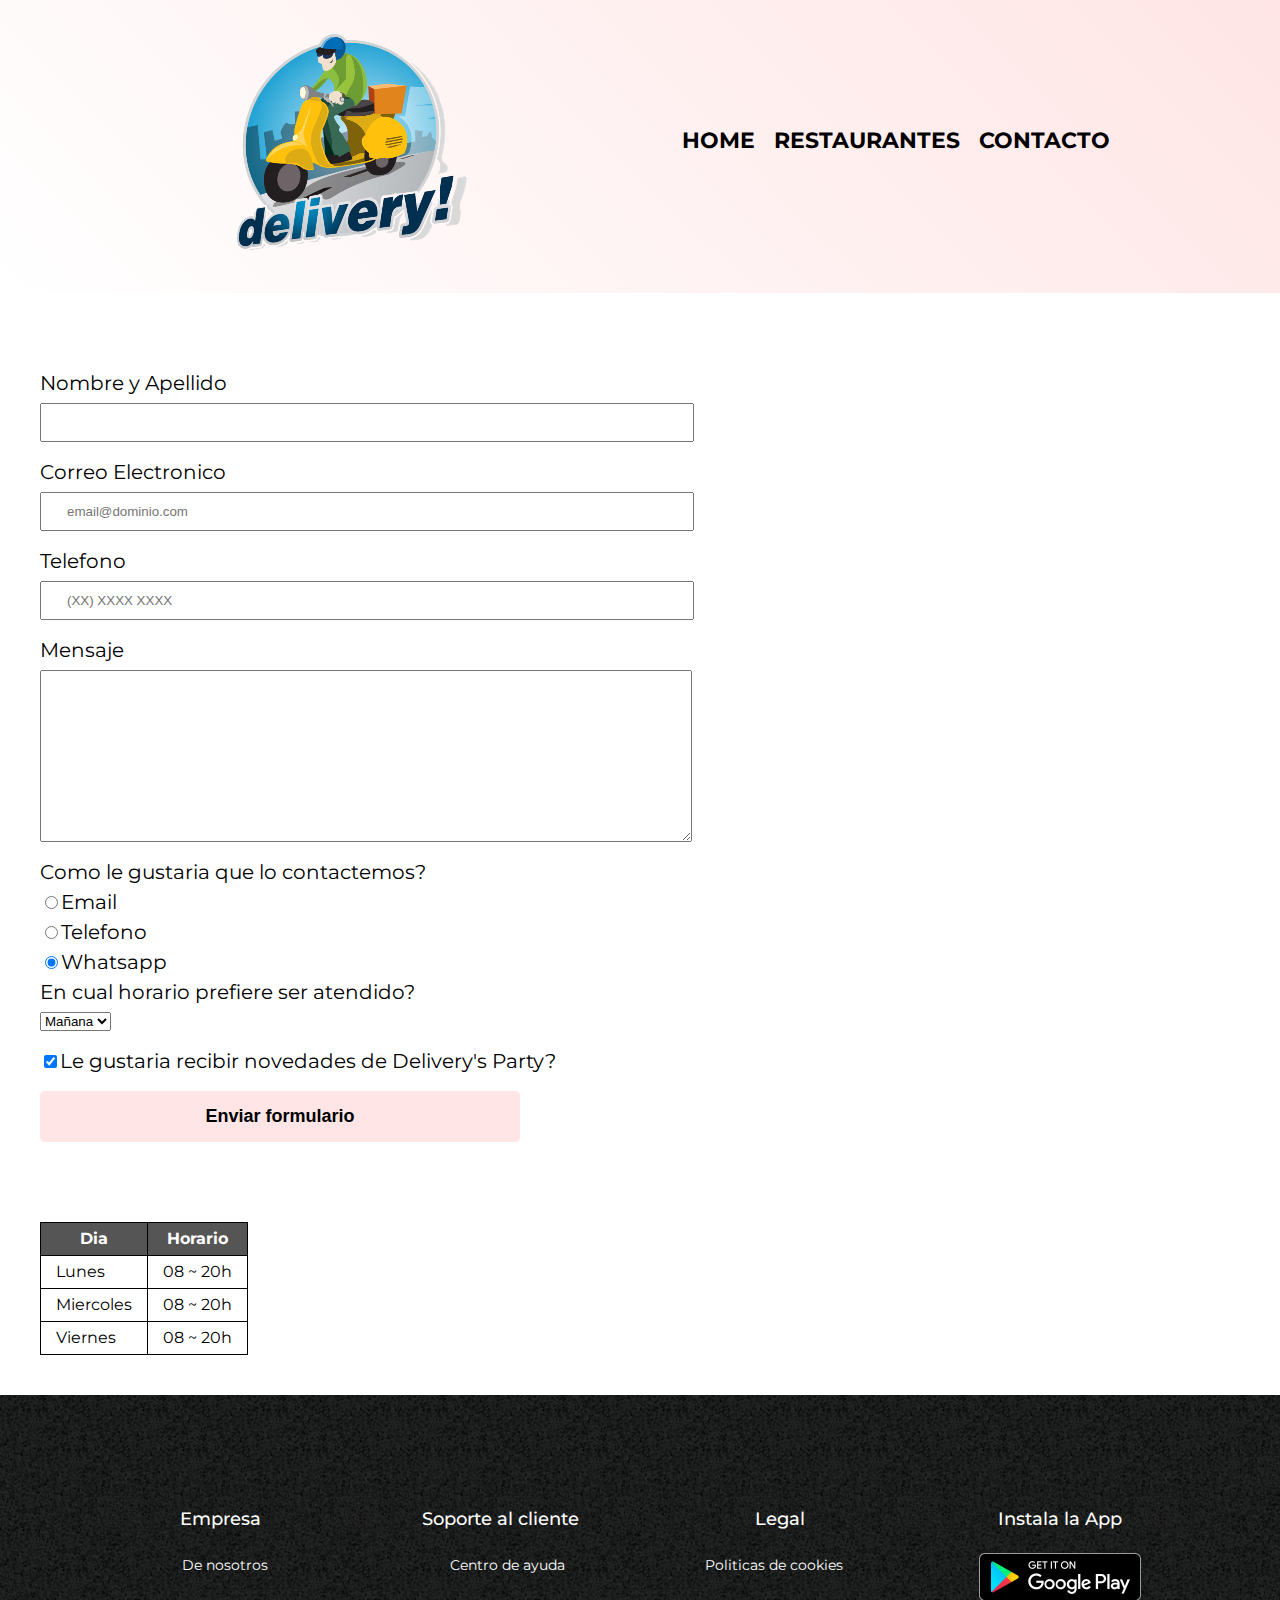
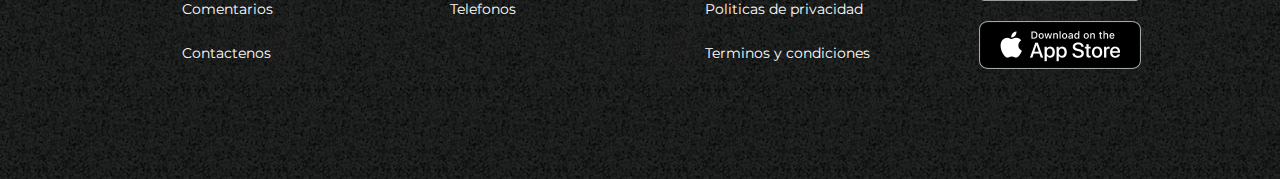
<file: contactenos.html>
<!DOCTYPE html>

<html>
    <head>
        <meta charset="UTF-8">
        <title>Contacto - Delivery's Party</title>
        <link rel="stylesheet" href="reset.css">
        <link rel="stylesheet" href="style-contact.css">
        <link href="https://fonts.googleapis.com/css2?family=Montserrat:wght@300&display=swap" rel="stylesheet">

     </head>

     <body>
        <header>
            <div class="caja">
                <h1><img src="imagenes/logo.png" alt="Logo de la Barberia Alura"></h1>
                <nav>
                    <ul>
                        <li><a href=index.html>Home</a></li>
                        <li><a href="restaurantes.html">Restaurantes</a></li>
                        <li><a href="contactenos.html">Contacto</a></li>
                    </ul>
                </nav>
            </div>
        </header>

        <main>
            <form>
                <label for="nombreapellido">Nombre y Apellido </label>
                <input type="text" id="nombreapellido" class="input-padron" required>

                <label for="correoelectronico"> Correo Electronico</label>
                <input type="email" id="correoelectronico" class="input-padron" required placeholder="email@dominio.com"> 

                <label for="telefono">Telefono</label>
                <input type="text" id="telefono" class="input-padron" required placeholder="(XX) XXXX XXXX">

                <label for="mensaje">Mensaje</label>
                <textarea cols="70" rows="10" id="mensaje" class="input-padron"></textarea>

                
                <fieldset>
                    <legend>Como le gustaria que lo contactemos?</legend>

                    <label for="radio-email"><input type="radio" name="contacto" value="email" id="radio-email">Email</label>
    
                    <label for="radio-telefono"><input type="radio" name="contacto" value="telefono" id="radio-telefono">Telefono</label>
                    
                    <label for="radio-whatsapp"><input type="radio" name="contacto" value="whatsapp" id="radio-whatsapp" checked>Whatsapp</label>
               </fieldset>

               <fieldset>
                    <legend>En cual horario prefiere ser atendido?</legend>
                    <select>
                            <option>Mañana</option>
                            <option>Tarde</option>
                            <option>Noche</option>
                    </select>
               </fieldset>

               <label class="checkbox"><input type="checkbox" checked>Le gustaria recibir novedades de 
                Delivery's Party? </label>

                <input type="submit" name="contacto" value="Enviar formulario" class="enviar">
            </form>

            <table>
                <thead>

                    <tr>
                        <th>Dia </th>
                        <th>Horario</th>
                    </tr>

                </thead>

                <tbody>
                    <tr>
                        <td>Lunes </td>
                        <td>08 ~ 20h</td>
                    </tr>

                    <tr>
                        <td>Miercoles </td>
                        <td>08 ~ 20h</td>
                    </tr>

                    <tr>
                        <td>Viernes </td>
                        <td>08 ~ 20h</td>
                    </tr>
                    
                </tbody>
            </table>
        </main>

        <footer>
            <footer>
                <div class="caja-final">
                    <div class="cajas-pagina">
                        <ul>
                        <li><p><strong> Empresa </strong></p></li>
                        <nav>
                            <li><a href="informacion.html"> De nosotros</a></li>
                            <li><a href="comentarios.html"> Comentarios </a></li>
                            <li><a href="contactenos.html"> Contactenos </a></li>
                        </nav>
                        </ul>
                    </div>
                    <div class="cajas-pagina">
                        <ul>
                        <li><p><strong> Soporte al cliente </strong></p></li>
                        <nav>
                            <li><a href="ayuda.html"> Centro de ayuda</a></li>
                            <li><a href="telefonos.html"> Telefonos </a></li>
                        </nav>
                        </ul>
                    </div>
                    <div class="cajas-pagina"> 
                        <ul>
                        <li><p><strong> Legal </strong></p></li>
                        <nav>
                            <li><a href="politicas.html"> Politicas de cookies</a></li>
                            <li><a href="privacidad.html"> Politicas de privacidad </a></li>
                            <li><a href="terminos.html"> Terminos y condiciones </a></li>
                        </nav>
                        </ul>
                    </div>
                    <div class="cajas-pagina">
                        <ul>
                        <li><p><strong> Instala la App </strong></p></li>
                        <li><img src="imagenes/google.png" alt="Google Play"></li>
                        <li><img src="imagenes/appstore.png" alt="App Store"></li>
                        </ul>
                    </div>
                </div>
        </footer>
        </footer>

    </body>
</html>
</file>
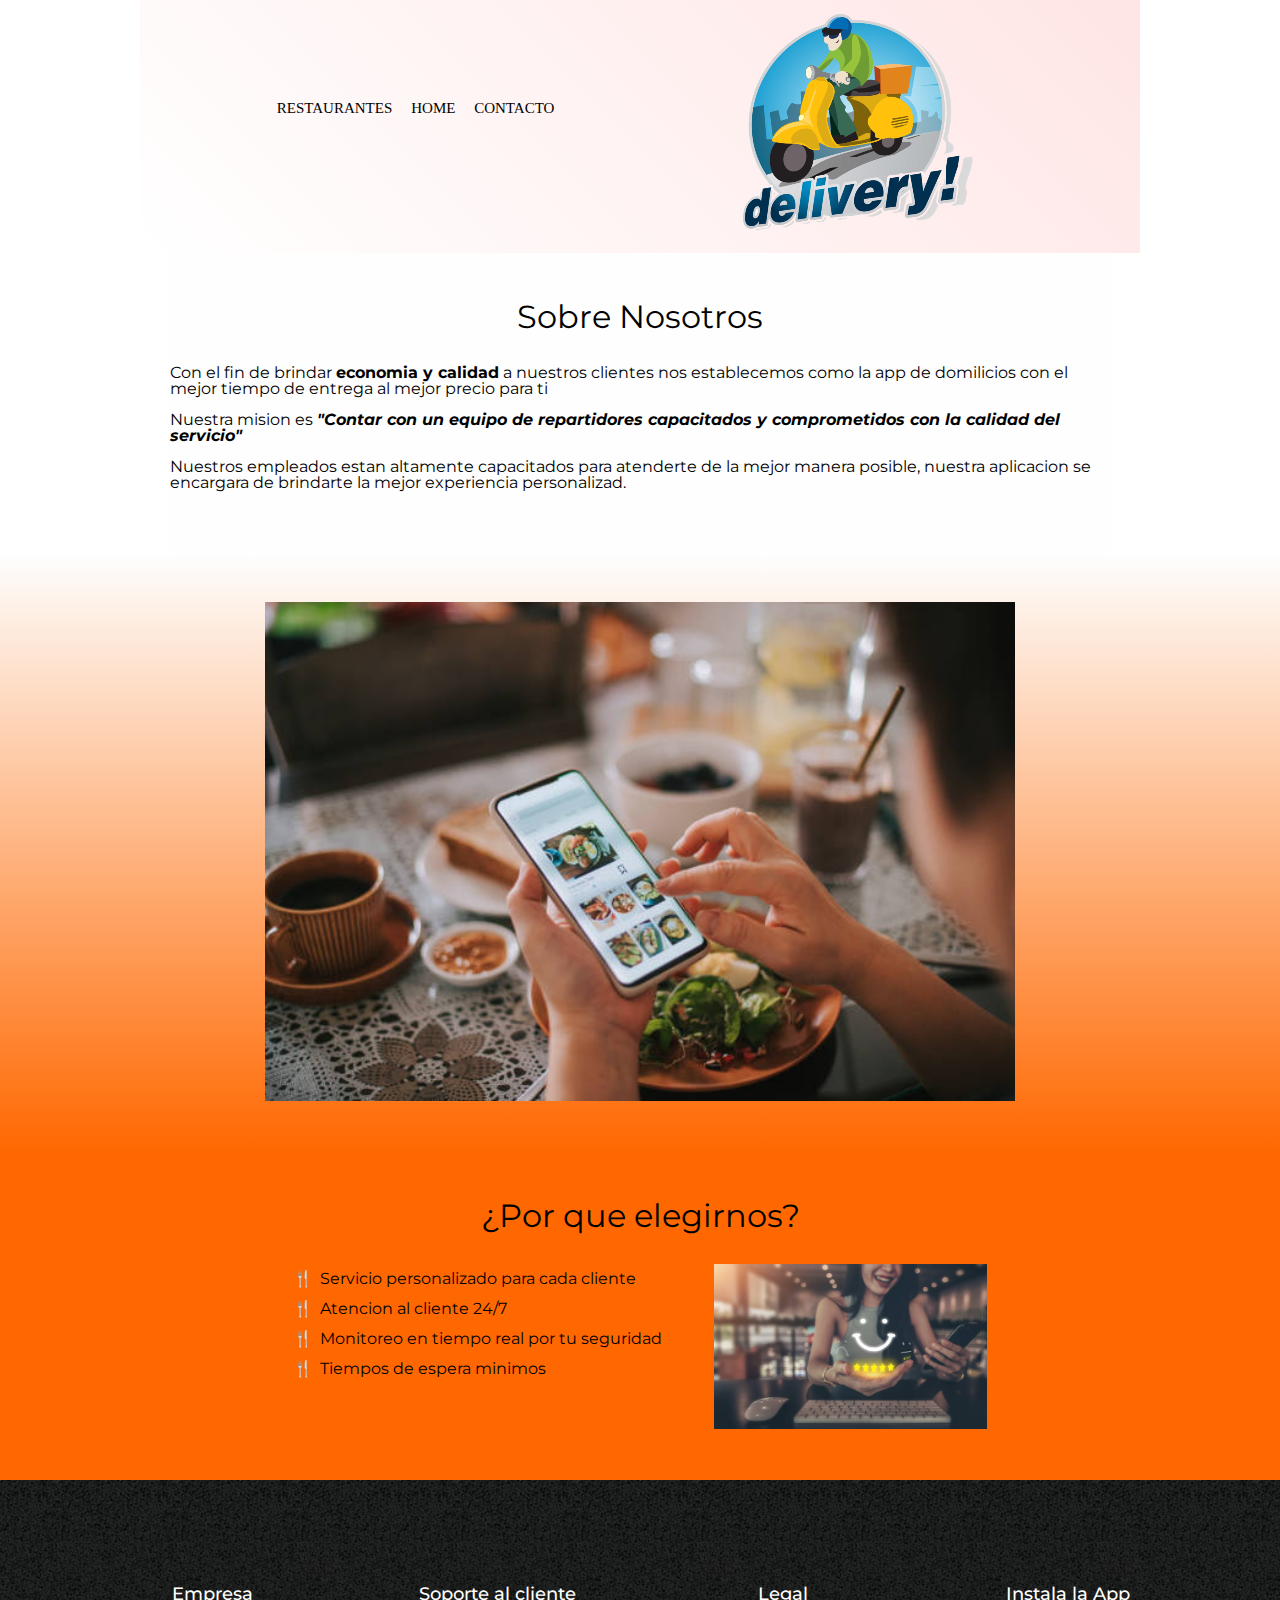
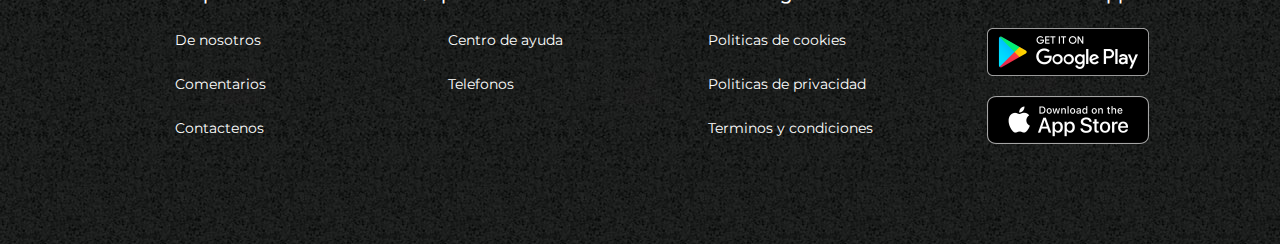
<file: informacion.html>
<!DOCTYPE html>
<html lang="es">
    <head>
        <meta charset="UTF-8">
        <link rel="stylesheet" href="reset.css">
        <link rel="stylesheet" href="style-information.css">
        <link href="https://fonts.googleapis.com/css2?family=Montserrat:wght@300&display=swap" rel="stylesheet">
        <title> De nosotros </title>
    </head>
    
    <body>
        <header>
            <div class="caja">
                <nav>
                    <ul>
                        <li><a href="restaurantes.html">Restaurantes</a></li>
                        <li><a href="index.html"> Home </a></li>
                        <li><a href="contactenos.html">Contacto</a></li>
                    </ul>
                </nav>
                <h1 id="logo"><img src="imagenes/logo.png" alt="logo"></h1>
            </div>
        </header>

        <main>
            <section class="inicio">
                <h2 class="titulo-principal">Sobre Nosotros</h2>

                <p> Con el fin de brindar <strong>economia y calidad</strong> a nuestros clientes
                    nos establecemos como la app de domilicios con el mejor tiempo de entrega 
                    al mejor precio para ti
                </p>

                <p> Nuestra mision es <strong><em> "Contar con un equipo de repartidores capacitados y comprometidos con la calidad del servicio"</em></strong></p>

                <p> Nuestros empleados estan altamente capacitados para atenderte de la mejor manera posible, nuestra aplicacion se encargara de brindarte la mejor experiencia personalizad.</p>
            </section>

            <section class="diferencia">
                <h1> <img src="imagenes/app.jpg" alt="entregando"> </h1>
            </section>

            <section class="atributos">
                <h3 class="titulo-principal"> ¿Por que elegirnos? </h3>
                <div class="preferencias">
                        <ul id=items>
                            <li class="item">Servicio personalizado para cada cliente</li>
                            <li class="item">Atencion al cliente 24/7</li>
                            <li class="item">Monitoreo en tiempo real por tu seguridad</li>
                            <li class="item">Tiempos de espera minimos</li>
                        </ul>
                        <img src="imagenes/rate.jpg" alt="calidad de servicio" class="imagen-items">
                </div>
            </section>
        </main>

        <footer>
                <div class="caja-final">
                    <div class="cajas-pagina">
                        <ul>
                        <li><p><strong> Empresa </strong></p></li>
                        <nav>
                            <li><a href="informacion.html"> De nosotros</a></li>
                            <li><a href="comentarios.html"> Comentarios </a></li>
                            <li><a href="contactenos.html"> Contactenos </a></li>
                        </nav>
                        </ul>
                    </div>
                    <div class="cajas-pagina">
                        <ul>
                        <li><p><strong> Soporte al cliente </strong></p></li>
                        <nav>
                            <li><a href="ayuda.html"> Centro de ayuda</a></li>
                            <li><a href="telefonos.html"> Telefonos </a></li>
                        </nav>
                        </ul>
                    </div>
                    <div class="cajas-pagina"> 
                        <ul>
                        <li><p><strong> Legal </strong></p></li>
                        <nav>
                            <li><a href="politicas.html"> Politicas de cookies</a></li>
                            <li><a href="privacidad.html"> Politicas de privacidad </a></li>
                            <li><a href="terminos.html"> Terminos y condiciones </a></li>
                        </nav>
                        </ul>
                    </div>
                    <div class="cajas-pagina">
                        <ul>
                        <li><p><strong> Instala la App </strong></p></li>
                        <li><img src="imagenes/google.png" alt="Google Play"></li>
                        <li><img src="imagenes/appstore.png" alt="App Store"></li>
                        </ul>
                    </div>
                </div>
        </footer>
    </body>
</html>
</file>
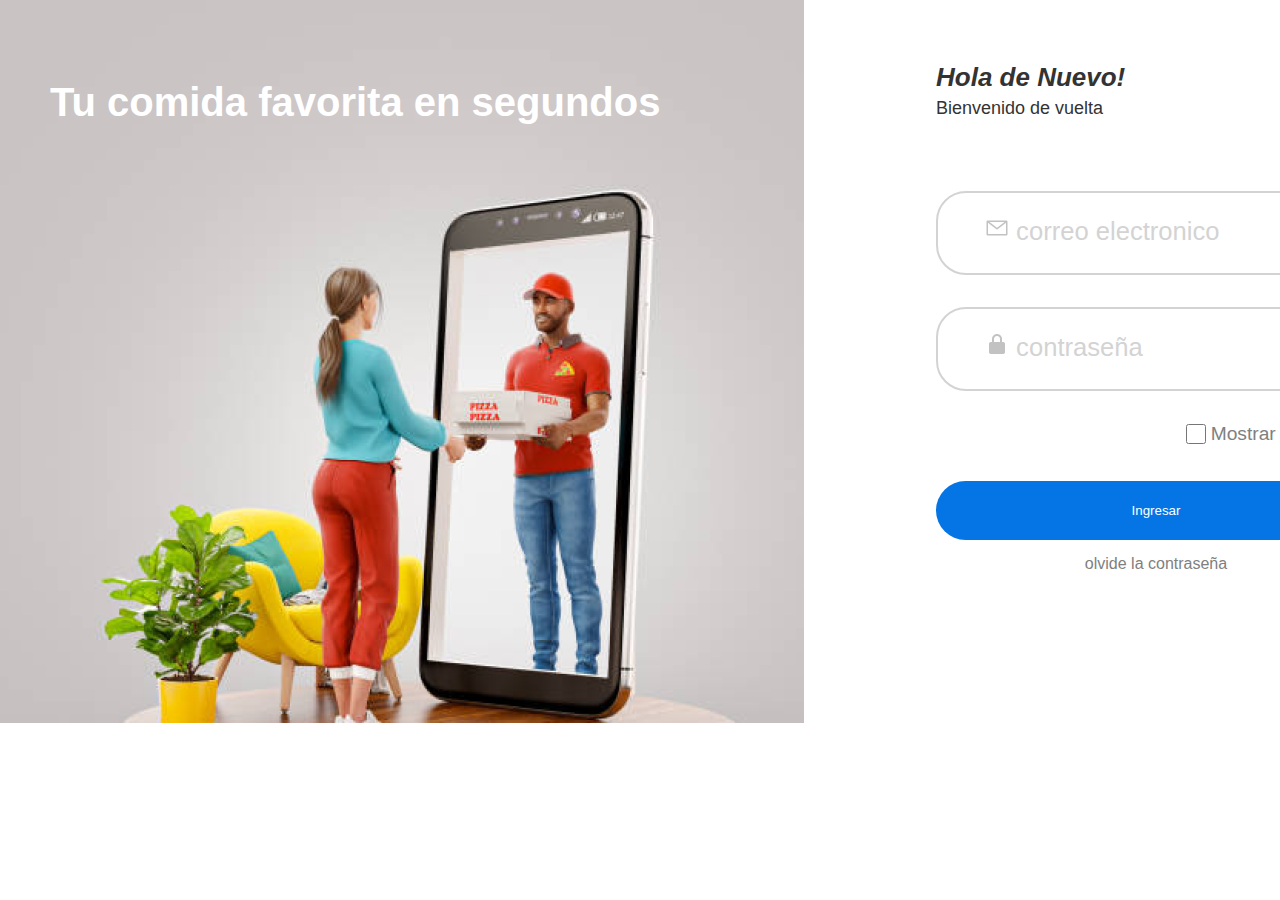
<file: login.html>
<!DOCTYPE html>
<html>
    <head>
        <title> Delivery's Party </title> 
        <link rel="stylesheet" href="style-link.css">
    </head>
    <body>
        <main>
            <section class="imagen">
                <h1> Tu comida favorita en segundos </h1>
            </section>

            <section>
                <div class="container">
                    <h2 id="saludo"><Bold>Hola de Nuevo!</Bold></h2>
                    <h3 id="bienvenida">Bienvenido de vuelta</h3>
                    <br><br><br><br>
                    <div class="entryarea">
                        <input type="password" id="myEmail" required oninput="hoverEmail()"> 
                        <div class="labelline">
                            <p> <img class="iconos" src="imagenes/correo.png" alt="email"> correo electronico</p> 
                        </div>
                    </div><br><br>
                    
                    <div class="entryarea">
                        <input type="password" id="myInput" required>
                        <div class="labelline">
                            <p> <img class="iconos" src="imagenes/locked.png" alt="candado"> contraseña</p>
                        </div>
                    </div><br><br>
                    <label> <input type="checkbox" onclick="myFunction()" id="checkbox">Mostrar contraseña</label>
                    <br><br>
                    <input type="submit" id="mySubmit" value="Ingresar">
                    <nav><a href="ayuda.html"> olvide la contraseña </a></nav>
                </div>
            </section>
        </main>
        <script src="app.js"></script>
    </body>
    <footer>

    </footer>
</html>
</file>
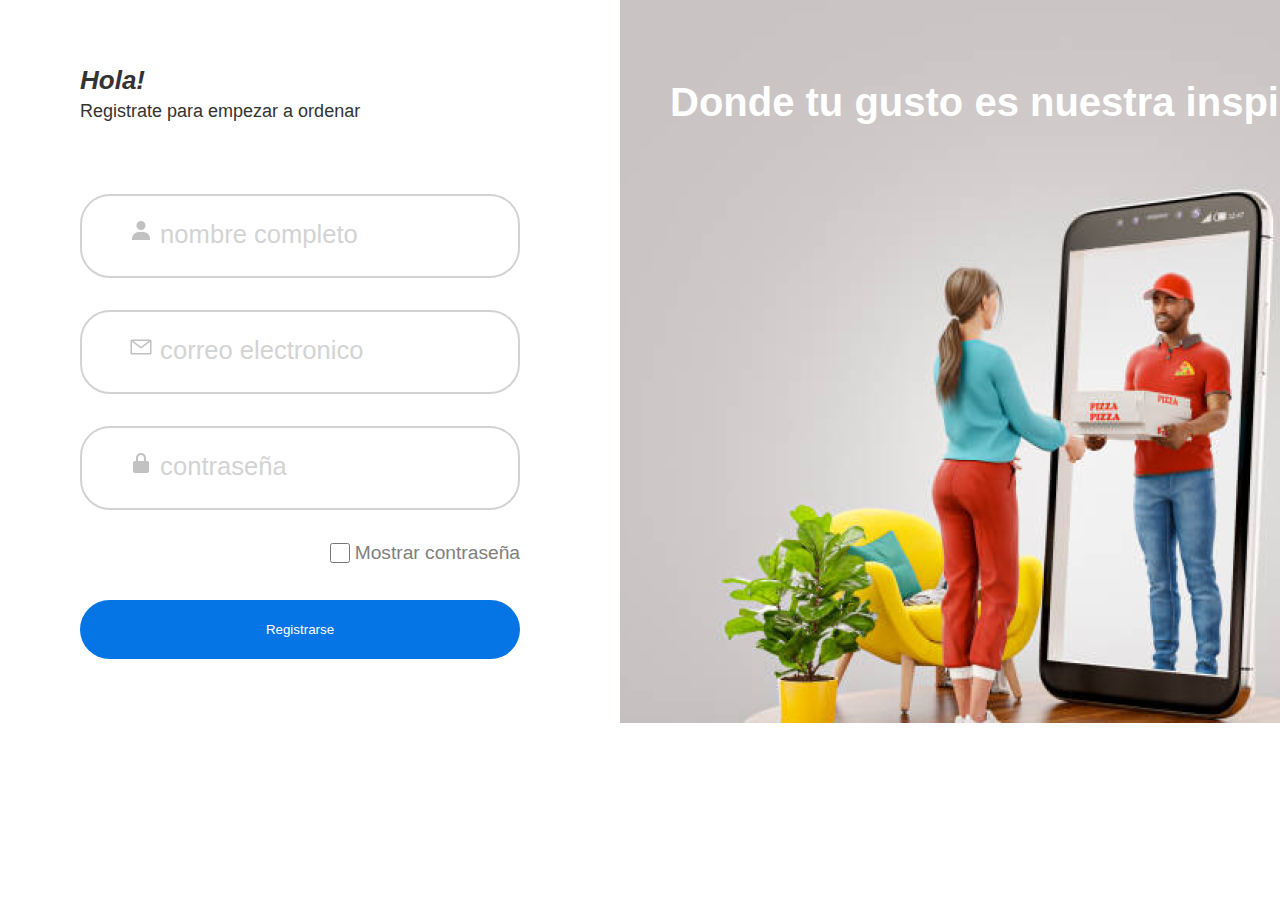
<file: registro.html>
<!DOCTYPE html>
<html>
    <head>
        <title> Delivery's Party </title> 
        <link rel="stylesheet" href="style-register.css">
    </head>
    <body>
        <main>
            <section>
                <div class="container">
                    <h2 id="saludo"><Bold>Hola!</Bold></h2>
                    <h3 id="bienvenida">Registrate para empezar a ordenar</h3>
                    <br><br><br><br>

                    <div class="entryarea">
                        <input type="password" id="myName" required oninput="hoverEmail()"> 
                        <div class="labelline">
                            <p> <img class="iconos" src="imagenes/nombre.png" alt="persona"> nombre completo</p> 
                        </div>
                    </div><br><br>


                    <div class="entryarea">
                        <input type="password" id="myEmail" required oninput="hoverEmail()"> 
                        <div class="labelline">
                            <p> <img class="iconos" src="imagenes/correo.png" alt="email"> correo electronico</p> 
                        </div>
                    </div><br><br>
                    
                    <div class="entryarea">
                        <input type="password" id="myInput" required>
                        <div class="labelline">
                            <p> <img class="iconos" src="imagenes/locked.png" alt="candado"> contraseña</p>
                        </div>
                    </div><br><br>
                    <label> <input type="checkbox" onclick="myFunction()" id="checkbox">Mostrar contraseña</label>
                    <br><br>
                    <input type="submit" id="mySubmit" value="Registrarse">
                </div>
            </section>

            <section class="imagen">
                <h1> Donde tu gusto es nuestra inspiracion </h1>
            </section>
        </main>
        <script src="app.js"></script>
    </body>
    <footer>

    </footer>
</html>
</file>
<file: style-contact.css>
body{
    font-family: 'Montserrat', sans-serif;
}

header{ 
    background: -webkit-linear-gradient(45deg, white, #ffe5e5);
    padding: 20px 0;
}

.caja{
    width: 940px;
    position: relative;
    margin: 0 auto;
}

nav{
    position: absolute;
    top: 110px;
    right: 0px;
}

nav li{
    display: inline;
    margin: 0 0 0 15px;

}

nav a{
    text-transform: uppercase;
    color: #000000;
    font-weight: bold;
    font-size: 22px;
    text-decoration: none;
}

nav a:hover{
    color: #c78c19;
    text-decoration: underline;
}

footer{
    display: flex;
    flex-direction: column;
    text-align:center;
    background: url(imagenes/bg.jpg);
    padding: 40px;
}

footer nav{
    position: inherit;
}

footer nav li{
    margin: 0 0 0 15px;
}

footer nav a{
    text-transform: none;
    font-family: inherit;
    font-size: 14px;
    font-style: normal;
    font-weight: 400;
    line-height: 24px;
    color: white;

}

footer nav a:hover{
    color: #585757;
    text-decoration: underline;
}

footer img{
    width: 162px;
    height: 48px;
    justify-content: center;
    align-items: center;
}

.caja-final{
    display: grid;
    grid-template-columns: 25% 25% 25%  25%;
}

.cajas-pagina ul{
    display: flex;
    flex-direction: column;
    padding: 20px;
    align-items: center;
}

.cajas-pagina li{
    display: flex;
    padding: 10px;
}

.cajas-pagina p{
    font-size: 18px;
    font-style: normal;
    font-weight: 500;
    line-height: 28px;
    color: white;
}

form{
    padding: 40px;
    margin: 40px 0;
}

form label, form legend{
    display: block;
    font-size: 20px;
    margin: 0 0 10px;

}

.input-padron{
    display: block;
    margin: 0 0 20px;
    padding: 10px 25px;
    width: 50%;
}

.checkbox{
    margin: 20px 0;
}

.enviar{
    width: 40%;
    padding: 15px 0;
    font-size: 18px;
    font-weight: bold;
    color: black;
    background: #ffe5e5;
    border: none;
    border-radius: 5px;
    transition: 1s all;
    cursor: pointer;
}

.enviar:hover{
    background: #e48b8b;
    transform: scale(1.2);

}

table{
    margin: 40px 40px;
}

thead{
    background: #555555;
    color: white;
    font-weight: bold;
}

td, th{
    border: 1px solid #000000;
    padding: 8px 15px;
}
</file>
<file: style-information.css>
body{
    background: white;
    font-family: 'Montserrat', sans-serif;
}

header{
    background: white;
    padding: 0 0;
    font-family:Georgia, 'Times New Roman', Times, serif;
}

.caja{
    background: -webkit-linear-gradient(45deg, white, #ffe5e5);
    width: 1000px;
    position: relative;
    margin: 0 auto;
    display: flex;
    justify-content: space-evenly;
}

#logo img{
    position: relative;
}

nav{
    position: relative;
    top: 100px;
}

nav li{
    display: inline;
    margin: 0 0 0 15px;
}

nav a{
    text-transform: uppercase;
    color: #000000;
    font-size: 15px;
    text-decoration: none;
}

nav a:hover{
    color: #c78c19;
    text-decoration: underline;
}

.inicio{
    background: #FEFEFE;
    padding: 3em 0;
    width: 940px;
    margin: 0 auto;
}

.inicio p{
    padding-bottom: 15px;
}

.inicio strong{
    font-weight: bold;
}

.inicio em{
    font-style: italic;
}

.titulo-principal {
    text-align: center;
    font-size: 2em;
    margin: 0 0 1em;
}

.diferencia{
    display: flex;
    justify-content: center;
    background: linear-gradient(#FEFEFE,#ff6801);
    padding: 3em 0;
}

.diferencia img{
    width: 750px;
    transition: 0.5s;
}

.diferencia img:hover{
    width: 900px;
}

.atributos{
    padding: 3em 0;
    background: #ff6801;
}

.preferencias{
    width: 700px;
    margin: 0 auto;
}

#items{
    width: 60%;
    display: inline-block;
    vertical-align: top;
}

.item{
    padding: 3px;
    line-height: 1.5;
}

.item::before{
    padding-right: 7px;
    content: "\1F374";
}

.imagen-items{
    width: 39%;
}

footer{
    display: flex;
    flex-direction: column;
    text-align:center;
    background: url(imagenes/bg.jpg);
    padding: 70px;
}

footer nav{
    position: inherit;
}

footer nav li{
    margin: 0 0 0 15px;
}

footer nav a{
    text-transform: none;
    font-family: inherit;
    font-size: 14px;
    font-style: normal;
    font-weight: 400;
    line-height: 24px;
    color: white;

}

footer nav a:hover{
    color: #585757;
    text-decoration: underline;
}

footer img{
    width: 162px;
    height: 48px;
    justify-content: center;
    align-items: center;
}

.caja-final{
    display: grid;
    grid-template-columns: 25% 25% 25% 25%;
}

.cajas-pagina ul{
    display: flex;
    flex-direction: column;
    padding: 20px;
    align-items: center;
}

.cajas-pagina li{
    display: flex;
    padding: 10px;
}

.cajas-pagina p{
    font-size: 18px;
    font-style: normal;
    font-weight: 500;
    line-height: 28px;
    color: white;
}
</file>
<file: style-link.css>
*{
margin: 0;
padding: 0;
box-sizing: border-box;
font-family: sans-serif;

} 

body {
    background-color: white;
    width: 1244px;
    height: 723px;
}

main{
    display: flex;
}

.imagen{
    width: 860px;
    height: 723px;
    background: url(imagenes/login.png), lightgray 50%;
}

.imagen h1{
    color: var(--white, #FFF);
    font-family: 'Montserrat', sans-serif;
    font-size: 40px;
    font-style: normal;
    font-weight: 700;
    line-height: normal;
    padding: 80px 50px;
}

.container {
    position: relative;
    width: 440px;
    top: 45%;
    left: 80%;
    transform: translate(-50%, -50%);       
}

.container label {
display: flex;
justify-content: flex-end;
font-size: 1.2em;
font-family: sans-serif;
color: gray;
}

#saludo{
    color: #333;
    font-size: 26px;
    font-family: Impact, Haettenschweiler, 'Arial Narrow Bold', sans-serif;
    font-style: oblique;
    font-weight: 700;
    line-height: normal;
    padding-bottom: 5px;
}

#bienvenida{
    color: #333;
    font-size: 18px;
    font-style: normal;
    font-weight: 400;
    line-height: normal;
}

#checkbox {
    width: 20px;
    margin-right: 5px;
}

.entryarea {
position: relative;
height: 80px;
line-height: 80px;
}

#myInput, #myEmail {
position: absolute;
width: 100%;
outline: none;
font-size: 2.2em;
padding: 0 30px;
line-height: 80px;
border-radius: 30px;
border: 2px solid lightgray;
background: transparent;
z-index: 1111;
}

.labelline {
position: absolute;
font-size: 1.6em;
color: lightgray;
padding: 0 25px;
margin: 0 24px;
background-color: white;
transition: 0.2s ease;
}

#myInput:focus, #myInput:valid, #myEmail:focus, #myEmail:valid{
color: #0575E6;
border: 4px solid #0575E6;
}

#myInput:focus + .labelline,
#myInput:valid + .labelline,
#myEmail:focus + .labelline,
#myEmail:valid + .labelline {

color: #0575E6;
height: 30px;
line-height: 30px;
transform:  translate(-15px, -16px) scale(0.88);
z-index: 1111;
}

.iconos{
width: 24px;
height: 24px;
flex-shrink: 0;
}

#mySubmit{
    color: white;
    display: flex;
    width: 100%;
    padding: 22px 26px;
    flex-direction: column;
    justify-content: center;
    align-items: center;
    gap: 10px;
    border: none;
    border-radius: 30px;
    background: #0575E6;
    cursor: pointer;
    transition-property: all;
    transition-duration: 0.1s;    
}

#mySubmit:hover{
    background: #194f85;
    transform: scale(1.2);  
}

nav{
    text-align: center;
    padding: 15px;
}

nav a{
    color: gray;
    text-decoration: none;
}

nav a:hover{
    text-decoration: underline;
    color: darkslategray;
}

footer {
position: absolute;
bottom: 30px;
left: 50%;
transform: translate(-50%,-50%);
}

footer a {
text-decoration: none;
color: #ffffff;
}
</file>
<file: style-register.css>
*{
    margin: 0;
    padding: 0;
    box-sizing: border-box;
    font-family: sans-serif;
    
    } 
    
    body {
        background-color: white;
        width: 1480px;
        height: 723px;
    }
    
    main{
        display: flex;
        justify-content: space-between;
    }
    
    section{
        width: 500px;
    }
    
    .imagen{
        width: 860px;
        height: 723px;
        background: url(imagenes/login.png), lightgray 50%;
    }
    
    .imagen h1{
        color: var(--white, #FFF);
        font-family: 'Montserrat', sans-serif;
        font-size: 40px;
        font-style: normal;
        font-weight: 700;
        line-height: normal;
        padding: 80px 50px;
    }
    
    .container {
        position: relative;
        width: 440px;
        top: 50%;
        left: 60%;
        transform: translate(-50%, -50%);       
    }
    
    .container label {
    display: flex;
    justify-content: flex-end;
    font-size: 1.2em;
    font-family: sans-serif;
    color: gray;
    }
    
    #saludo{
        color: #333;
        font-size: 26px;
        font-family: Impact, Haettenschweiler, 'Arial Narrow Bold', sans-serif;
        font-style: oblique;
        font-weight: 700;
        line-height: normal;
        padding-bottom: 5px;
    }
    
    #bienvenida{
        color: #333;
        font-size: 18px;
        font-style: normal;
        font-weight: 400;
        line-height: normal;
    }
    
    #checkbox {
        width: 20px;
        margin-right: 5px;
    }
    
    .entryarea {
    position: relative;
    height: 80px;
    line-height: 80px;
    }
    
    #myInput, #myEmail, #myName {
    position: absolute;
    width: 100%;
    outline: none;
    font-size: 2.2em;
    padding: 0 30px;
    line-height: 80px;
    border-radius: 30px;
    border: 2px solid lightgray;
    background: transparent;
    z-index: 1111;
    }
    
    .labelline {
    position: absolute;
    font-size: 1.6em;
    color: lightgray;
    padding: 0 25px;
    margin: 0 24px;
    background-color: white;
    transition: 0.2s ease;
    }
    
    #myInput:focus, #myInput:valid, #myEmail:focus, #myEmail:valid, #myName:valid, #myName:focus{
        color: #0575E6;
        border: 4px solid #0575E6;
    }
    
    #myInput:focus + .labelline,
    #myInput:valid + .labelline,
    #myEmail:focus + .labelline,
    #myEmail:valid + .labelline,
    #myName:valid + .labelline,
    #myName:focus + .labelline {
    
    color: #0575E6;
    height: 30px;
    line-height: 30px;
    transform:  translate(-15px, -16px) scale(0.88);
    z-index: 1111;
    }
    
    .iconos{
    width: 24px;
    height: 24px;
    flex-shrink: 0;
    }
    
    #mySubmit{
        color: white;
        display: flex;
        width: 100%;
        padding: 22px 26px;
        flex-direction: column;
        justify-content: center;
        align-items: center;
        gap: 10px;
        border: none;
        border-radius: 30px;
        background: #0575E6;
        cursor: pointer;
        transition-property: all;
        transition-duration: 0.1s;    
    }
    
    #mySubmit:hover{
        background: #194f85;
        transform: scale(1.2);  
    }
    
    nav{
        text-align: center;
        padding: 15px;
    }
    
    nav a{
        color: gray;
        text-decoration: none;
    }
    
    nav a:hover{
        text-decoration: underline;
        color: darkslategray;
    }
    
    footer {
    position: absolute;
    bottom: 30px;
    left: 50%;
    transform: translate(-50%,-50%);
    }
    
    footer a {
    text-decoration: none;
    color: #ffffff;
    }
</file>
